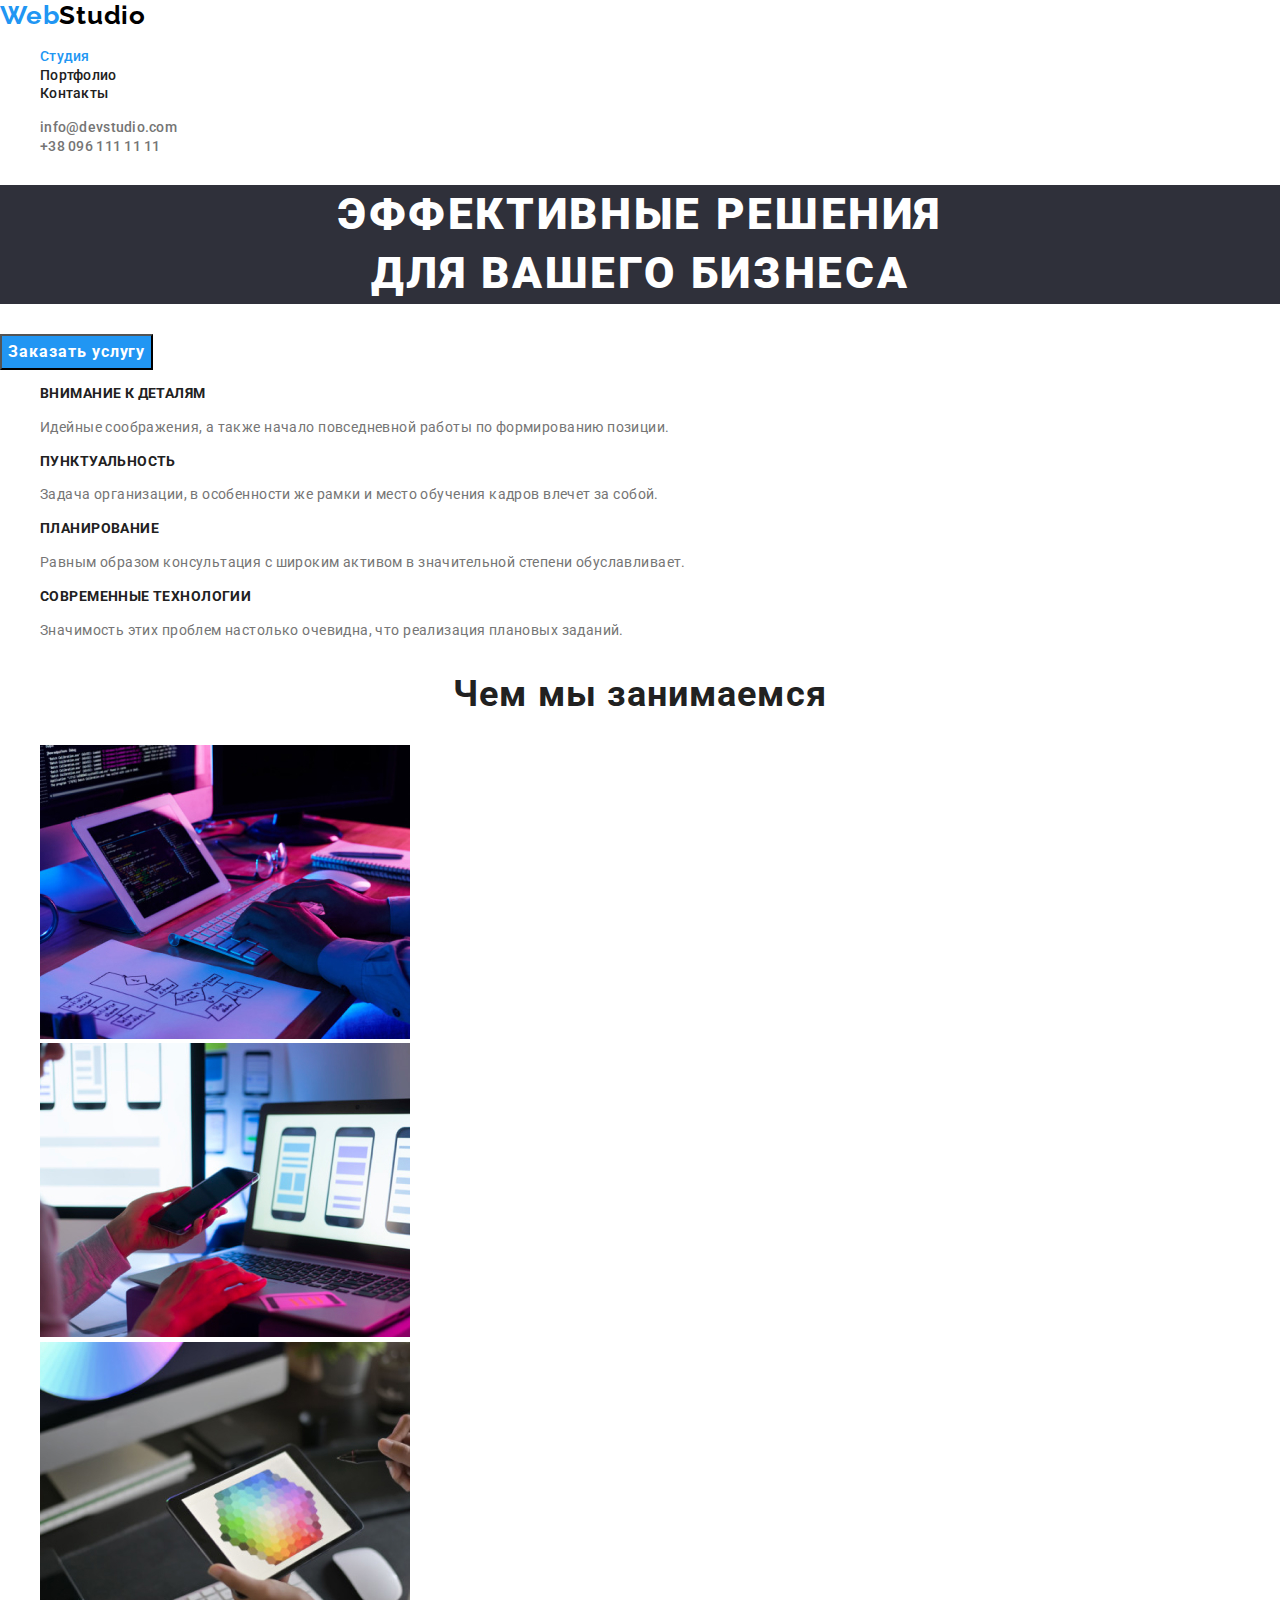
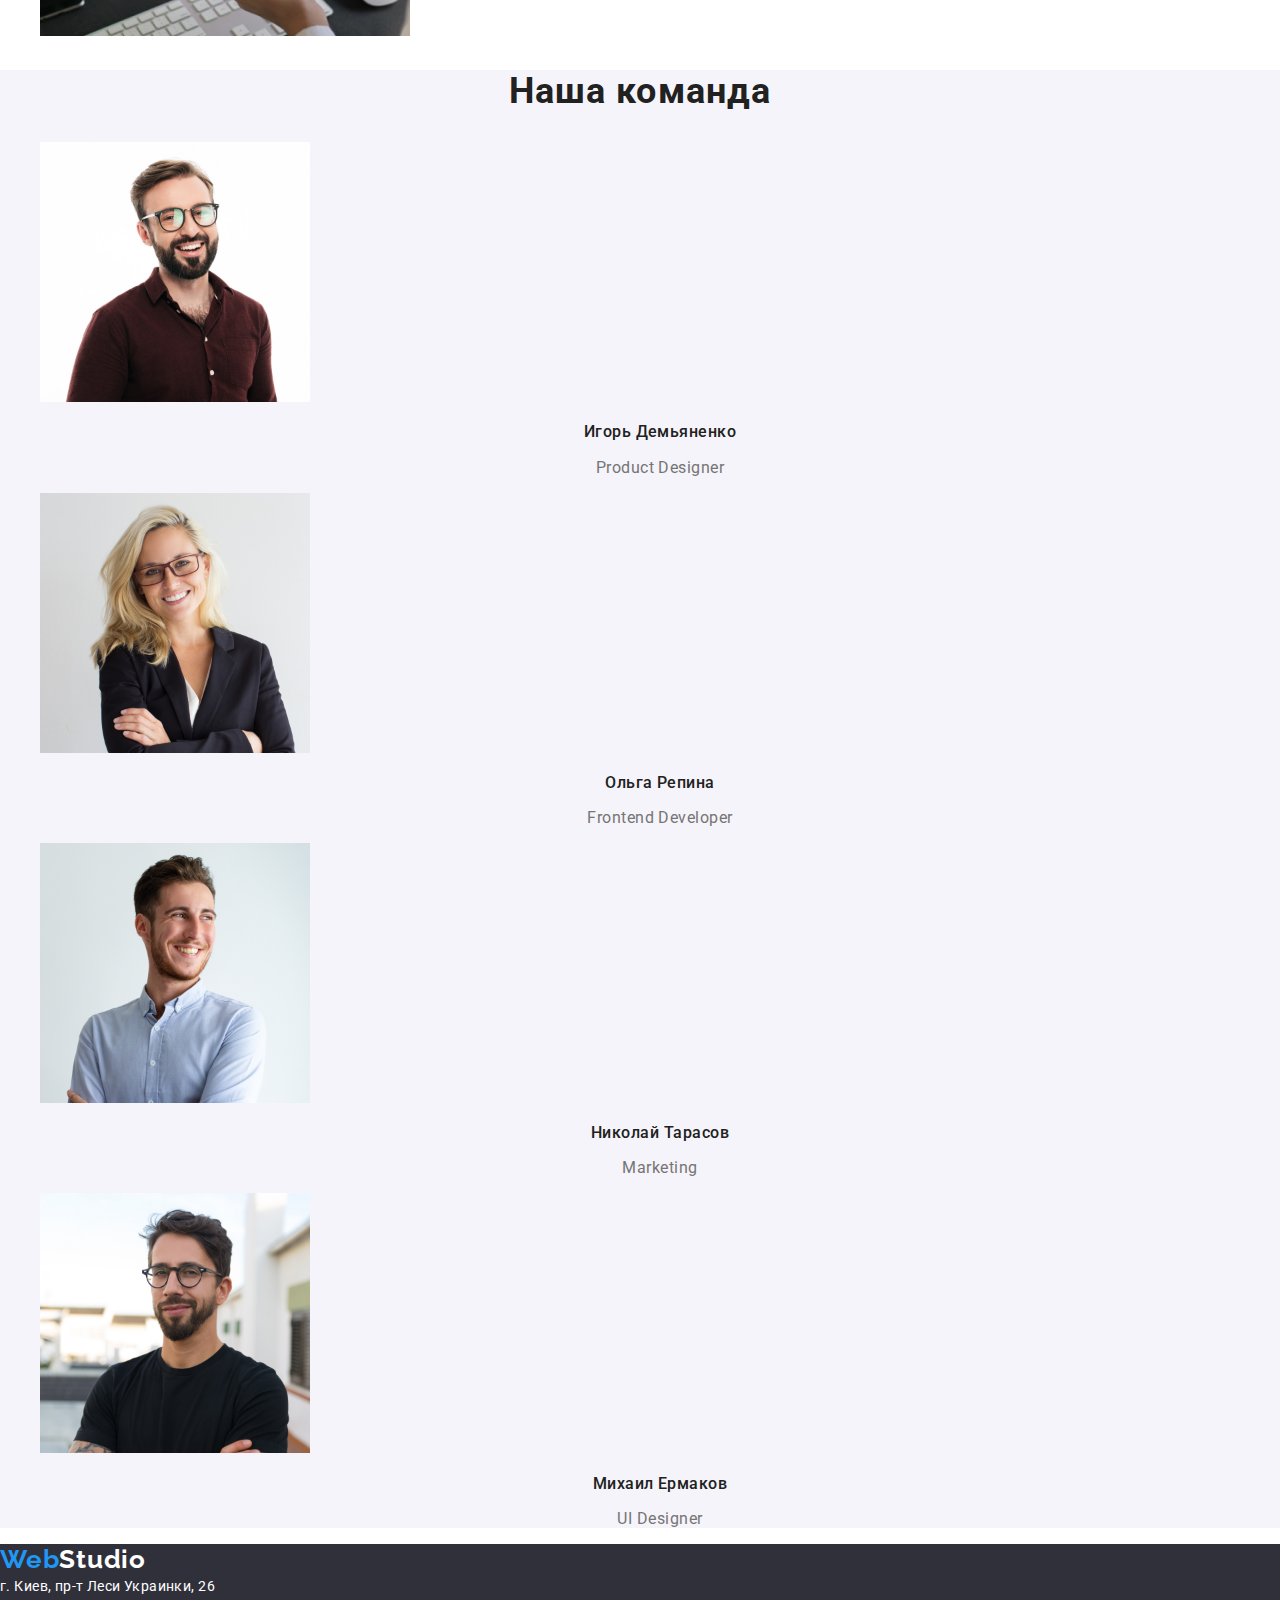
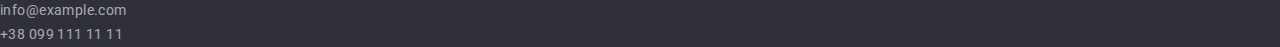
<file: index.html>
<!DOCTYPE html>
<html lang="ru">
<head>
    <meta charset="UTF-8">
    <meta name="viewport" content="width=device-width, initial-scale=1.0">
    <title>Главная</title>
    
    <link href="https://fonts.googleapis.com/css2?family=Raleway:wght@700&family=Roboto:wght@400;500;700;900&display=swap" rel="stylesheet">

    
    <link rel="stylesheet" href="https://cdnjs.cloudflare.com/ajax/libs/modern-normalize/1.0.0/modern-normalize.min.css">
    
    <link rel="stylesheet" href="./css/styles.css">
    
</head>

<body>
    <!-- NAVIGATION -->
    <header>
        <nav>
            <a href="./index.html">
                <span class="logo-Web">Web</span><span class="logo-Studio">Studio</span></a>
            
            <ul class="site-nav list">
                <li><a href="./index.html" class="link current">Студия</a></li>
                <li><a href="./portfolio.html" class="link">Портфолио</a></li>
                <li><a href="contacts.html" class="link">Контакты</a></li>
            </ul>
        </nav>
            
            <ul class="list">
                <li><a href="mailto:info@devstudio.com" class="mail">info@devstudio.com</a></li>
                <li><a href="tel:+380961111111" class="tel">+38 096 111 11 11</a></li>
            </ul>
        
    </header>
    
    <main>
        <!-- HERO -->
        <section class="hero">
            <h1 class="hero-title">Эффективные решения<br>для вашего бизнеса</h1>
            <button type="button" class="button">Заказать услугу</button>
        </section>

        <!-- Features -->
        <section class="section">
            <!-- <h2 class="section-title">Наши преимущества</h2> -->
            <ul class="features">
                <li><h3 class="title">Внимание к деталям</h3>
                    <p class="text">Идейные соображения, а также начало повседневной работы по формированию позиции.</p></li>
                <li><h3 class="title">Пунктуальность</h3>
                    <p class="text">Задача организации, в особенности же рамки и место обучения кадров влечет за собой.</p></li>
                <li><h3 class="title">Планирование</h3>
                    <p class="text">Равным образом консультация с широким активом в значительной степени обуславливает.</p></li>
                <li><h3 class="title">Современные технологии</h3>
                    <p class="text">Значимость этих проблем настолько очевидна, что реализация плановых заданий.</p></li>
            </ul>
        </section>

        <!-- SERVICES -->
        <section class="section">
            <h2 class="section-title">Чем мы занимаемся</h2>
                <ul>
                    <li><a href="service_1.html">
                            <img src="./img/service_1.jpg" width="370" height="294" alt="Услуга 1"></a></li>
                    <li><a href="service_2.html">
                        <img src="./img/service_2.jpg" width="370" height="294" alt="Услуга 2"></a></li>
                    <li><a href="service_3.html">
                        <img src="./img/service_3.jpg" width="370" height="294" alt="Услуга 3"></a></li>
                </ul>
        </section>

        <!-- TEAM -->
        <section class="section section-team">
            <h2 class="section-title">Наша команда</h2>
            <ul>
                <li>
                    <img src="./img/team_1.jpg" width="270" height="260" alt="Игорь Демьяненко, наш дизайнер">
                    <h3 class="member-name">Игорь Демьяненко</h3>
                    <p class="member-position">Product Designer</p>
                </li>
                <li>
                    <img src="./img/team_2.jpg" width="270" height="260" alt="Ольга Репина, фрон-энд разработчик">
                    <h3 class="member-name">Ольга Репина</h3>
                    <p class="member-position">Frontend Developer</p>
                </li>
                <li>
                    <img src="./img/team_3.jpg" width="270" height="260" alt="Николай Тарасов, наш маркетолог">
                    <h3 class="member-name">Николай Тарасов</h3>
                    <p class="member-position">Marketing</p>
                </li>
                <li>
                    <img src="./img/team_4.jpg" width="270" height="260" alt="Михаил Ермаков, дизайнер интерфейсов">
                    <h3 class="member-name">Михаил Ермаков</h3>
                    <p class="member-position">UI Designer</p>
                </li>
            </ul>  
        </section>

    </main>
    
    <!-- ADDRESS -->
    <footer class="footer">
        <a href="./index.html">
            <span class="logo-Web">Web</span><span class="logo-Studio">Studio</span></a>
        <address class="address">г. Киев, пр-т Леси Украинки, 26</address>
        <a href="mailto:info@example.com" class="mail">info@example.com</a>
        <br />
        <a href="tel:+380991111111" class="tel">+38 099 111 11 11</a>
    </footer>

</body>
</html>
</file>
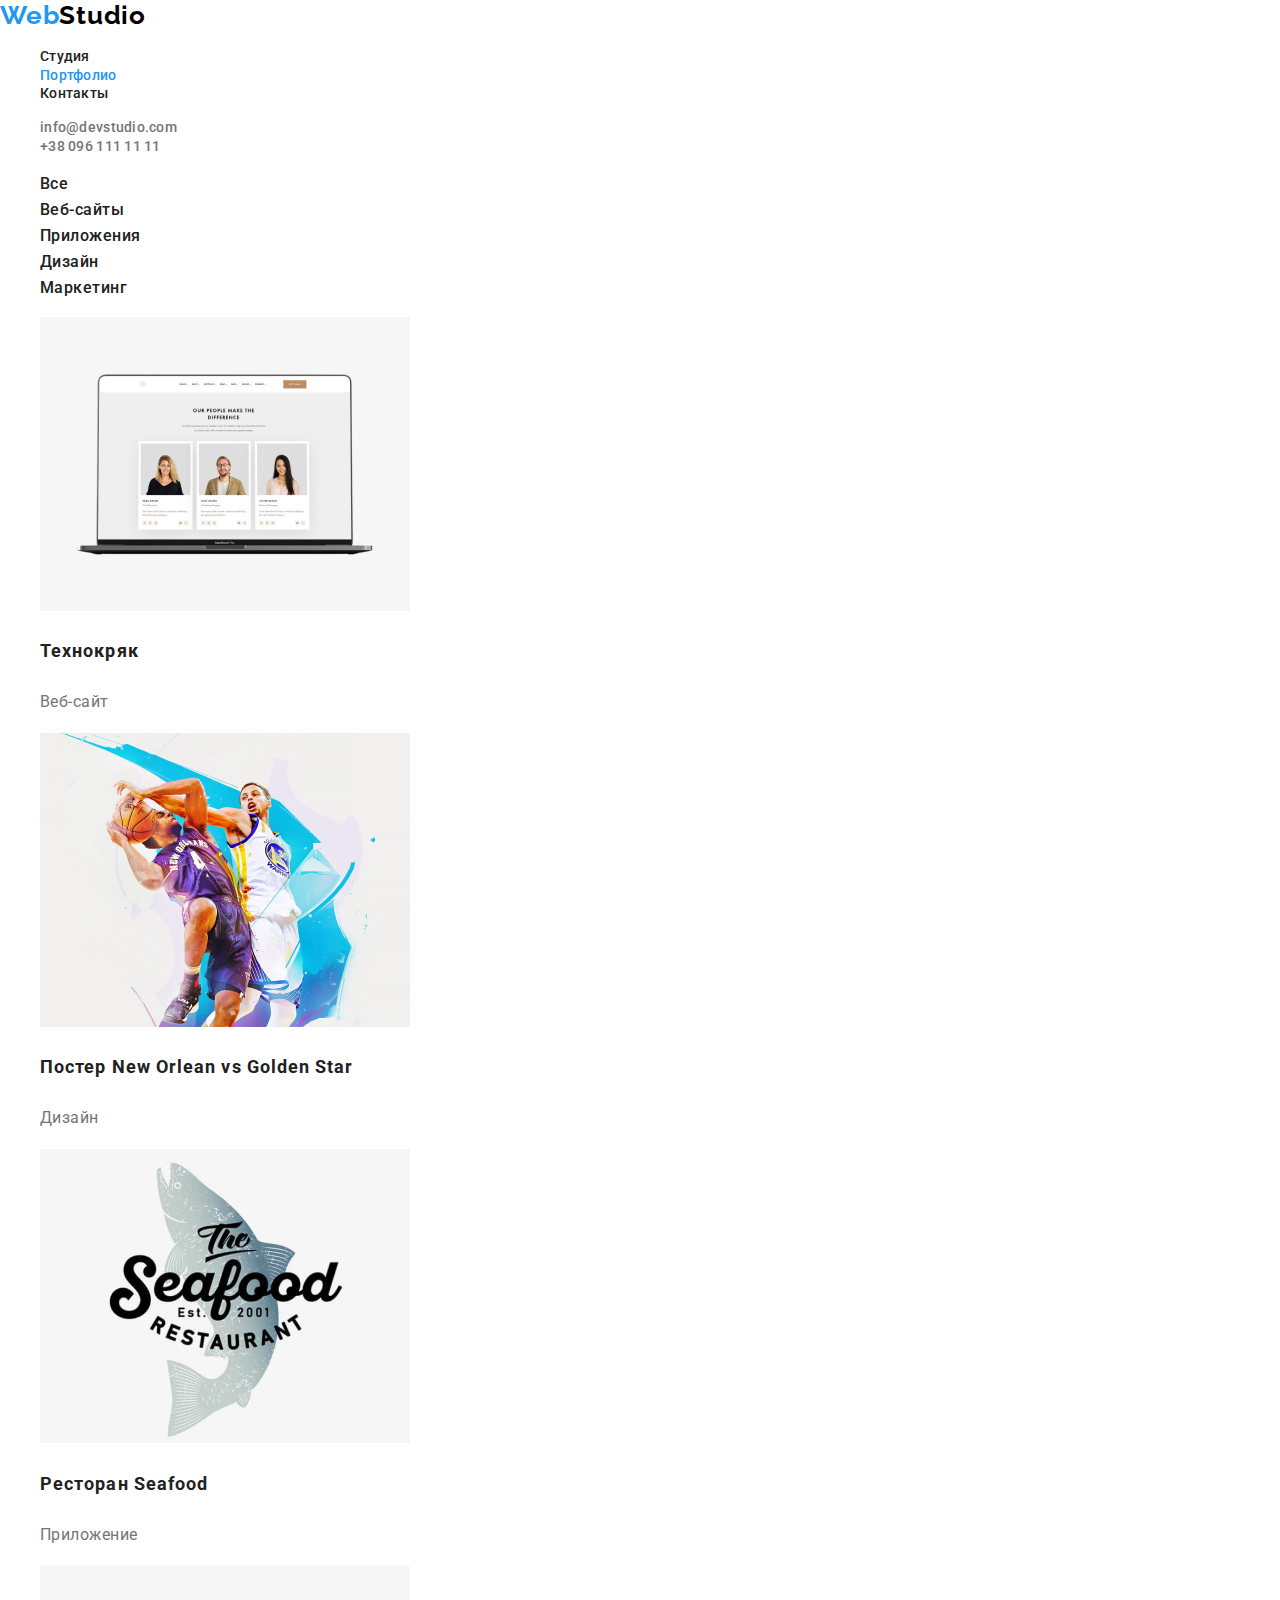
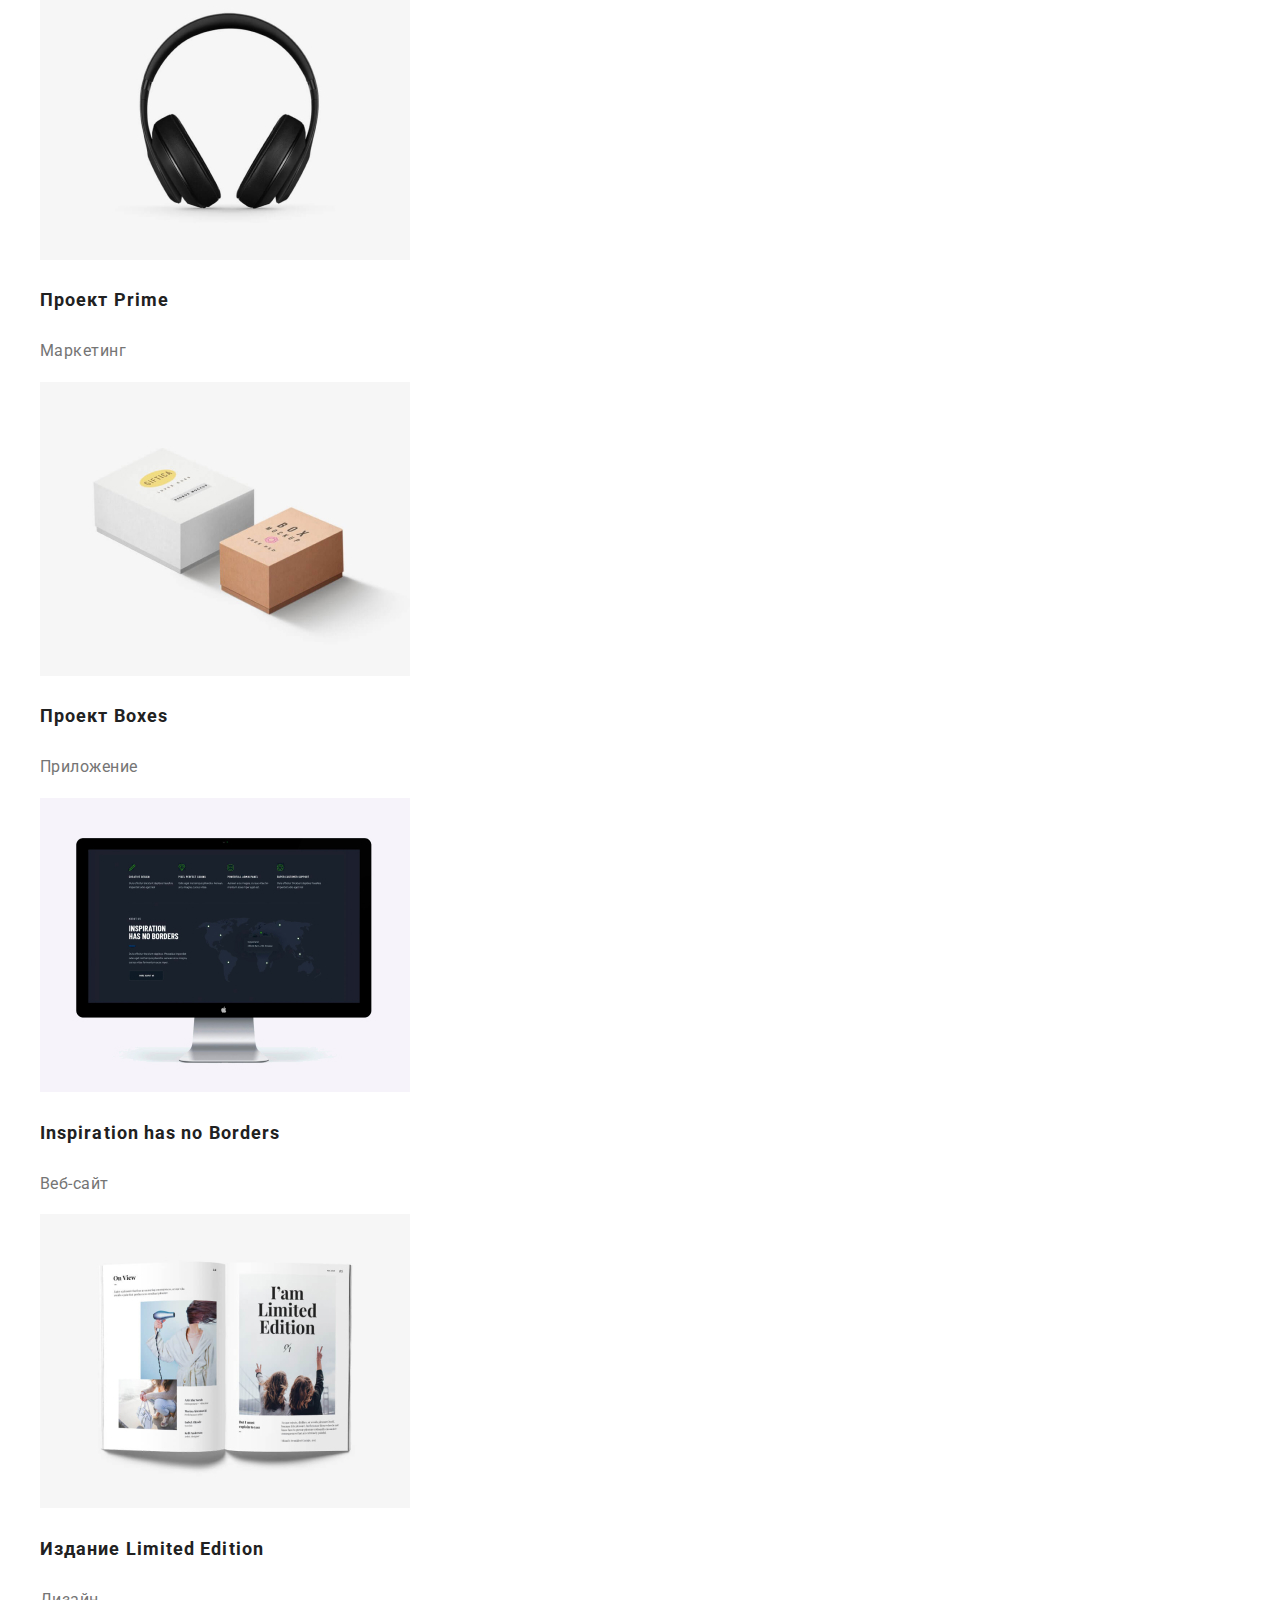
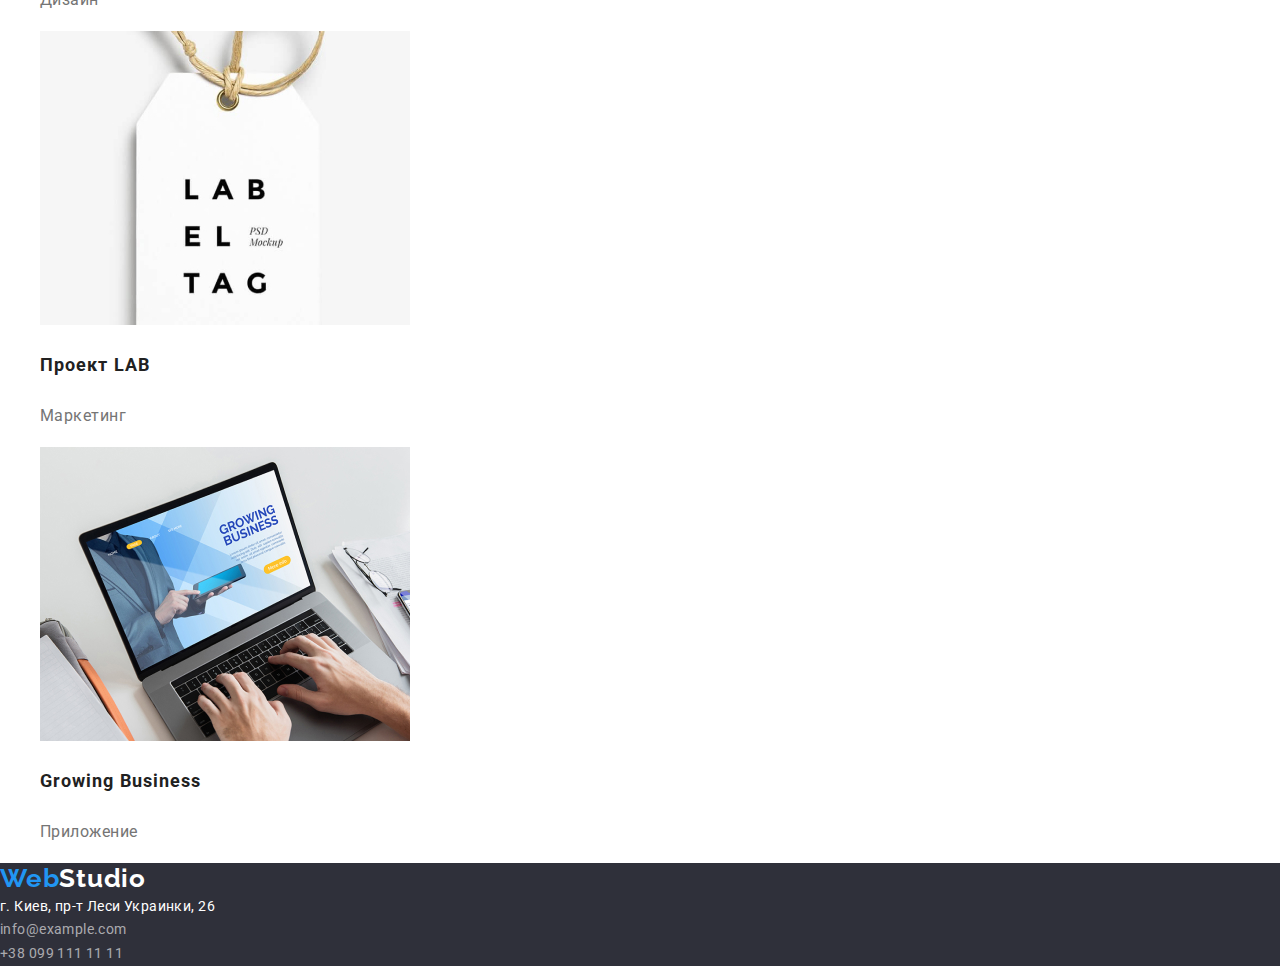
<file: portfolio.html>
<!DOCTYPE html>
<html lang="ru">
<head>
    <meta charset="UTF-8">
    <meta name="viewport" content="width=device-width, initial-scale=1.0">
    <title>Портфолио</title>

    <link href="https://fonts.googleapis.com/css2?family=Raleway:wght@700&family=Roboto:wght@400;500;700;900&display=swap" rel="stylesheet">
    

    <link rel="stylesheet" href="https://cdnjs.cloudflare.com/ajax/libs/modern-normalize/1.0.0/modern-normalize.min.css">

    <link rel="stylesheet" href="./css/styles.css">

</head>

<body>
    <!-- NAVIGATION -->
    <header>
        <nav>
            <a href="./index.html">
                <span class="logo-Web">Web</span><span class="logo-Studio">Studio</span></a>
        
            <ul class="site-nav list">
                <li><a href="./index.html" class="link">Студия</a></li>
                <li><a href="./portfolio.html" class="link current">Портфолио</a></li>
                <li><a href="contacts.html" class="link">Контакты</a></li>
            </ul>
        </nav>
        
        <ul class="list">
            <li><a href="mailto:info@devstudio.com" class="mail">info@devstudio.com</a></li>
            <li><a href="tel:+380961111111" class="tel">+38 096 111 11 11</a></li>
        </ul>
    
    </header>

    <main>
        <!-- <h1>Work Samples Filter</h1> -->
        <section>
           <ul>
                <li><a href="" class="radio-button">Все</a></li>
                <li><a href="" class="radio-button">Веб-сайты</a></li>
                <li><a href="" class="radio-button">Приложения</a></li>
                <li><a href="" class="radio-button">Дизайн</a></li>
                <li><a href="" class="radio-button">Маркетинг</a></li>
            </ul>
        </section>

        <!-- <h2>Work Samples</h2> -->
        <section>
            <ul>
                <li>
                    <a href="sample1.html">
                        <img src="./img/sample1.jpg" width="370" height="294" alt="Пример работы №1">
                        <h3 class="sample-name">Технокряк</h3>
                        <p class="sample-type">Веб-сайт</p>
                    </a>
                </li>
                <li>
                    <a href="sample2.html">
                        <img src="./img/sample2.jpg" width="370" height="294" alt="Пример работы №2">
                        <h3 class="sample-name">Постер New Orlean vs Golden Star</h3>
                        <p class="sample-type">Дизайн</p>
                    </a>   
                </li>
                <li>
                    <a href="sample3.html">
                        <img src="./img/sample3.jpg" width="370" height="294" alt="Пример работы №3">
                        <h3 class="sample-name">Ресторан Seafood</h3>
                        <p class="sample-type">Приложение</p>
                    </a>
                </li>
                <li>
                    <a href="sample4.html">
                        <img src="./img/sample4.jpg" width="370" height="294" alt="Пример работы №4">
                        <h3 class="sample-name">Проект Prime</h3>
                        <p class="sample-type">Маркетинг</p>
                    </a>
                </li>
                <li>
                    <a href="sample5.html">
                        <img src="./img/sample5.jpg" width="370" height="294" alt="Пример работы №5">
                        <h3 class="sample-name">Проект Boxes</h3>
                        <p class="sample-type">Приложение</p>
                    </a>
                </li>
                <li>
                    <a href="sample6.html">
                        <img src="./img/sample6.jpg" width="370" height="294" alt="Пример работы №6">
                        <h3 class="sample-name">Inspiration has no Borders</h3>
                        <p class="sample-type">Веб-сайт</p>
                    </a>
                </li>
                <li>
                    <a href="sample7.html">
                        <img src="./img/sample7.jpg" width="370" height="294" alt="Пример работы №7">
                        <h3 class="sample-name">Издание Limited Edition</h3>
                        <p class="sample-type">Дизайн</p>
                    </a>
                </li>
                <li>
                    <a href="sample8.html">
                        <img src="./img/sample8.jpg" width="370" height="294" alt="Пример работы №8">
                        <h3 class="sample-name">Проект LAB</h3>
                        <p class="sample-type">Маркетинг</p>
                    </a>
                </li>
                <li>
                    <a href="sample9.html">
                        <img src="./img/sample9.jpg" width="370" height="294" alt="Пример работы №9">
                        <h3 class="sample-name">Growing Business</h3>
                        <p class="sample-type">Приложение</p>
                    </a>
                </li>
            </ul>

        </section>

    </main>

    <!-- ADDRESS -->
    <footer class="footer">
        <a href="./index.html">
            <span class="logo-Web">Web</span><span class="logo-Studio">Studio</span></a>
        <address class="address">г. Киев, пр-т Леси Украинки, 26</address>
        <a href="mailto:info@example.com" class="mail">info@example.com</a>
        <br />
        <a href="tel:+380991111111" class="tel">+38 099 111 11 11</a>
    </footer>
    
</body>
</html>
</file>
<file: css/styles.css>
/* цвет основного текста #212121;
дополн.цвет текста #757575;
цвет акцент #2196F3;
при наведении #FFFFFF; */

/* nav background: #ffffff;
hero background: #2F303A;
advant background: #e5e5e5;
services background: #e5e5e5;
team background: #f5f4fa;
footer background: #2F303A; */

/*  logo-font: Raleway 700;
    main-title-font: Roboto 700, 900;
    main-paragraph-font: Roboto 400, 500;
*/

:root {
  --primary-text-color: #757575;
  --title-text-color: #212121;
  --accent-color: #2196f3;
  --hero-title: #000000;
  --primary-white-color: #ffffff;
  --hero-footer-background: #2f303a;
  --team-background: #f5f4fa;
}

body {
  background-color: var(--primary-white-color);
  color: var(--primary-text-color);
  font-family: Roboto, sans-serif;
  font-style: normal;
}

ul {
  list-style: none;
}

a {
  text-decoration: none;
  color: var(--primary-text-color);
}

h1,
h2,
h3,
h4,
h5,
h6 {
  color: var(--title-text-color);
}

/* ! Logo */

.logo-Web {
  color: var(--accent-color);
}

.logo-Studio {
  color: var(--hero-title);
}

.logo-Web,
.logo-Studio {
  font-family: Raleway, sans-serif;
  font-weight: 700;
  font-size: 26px;
  line-height: 1.2;
  letter-spacing: 0.03em;
}

/* ! Site Nav */

.site-nav .link {
  color: var(--title-text-color);
}

.site-nav .current {
  color: var(--accent-color);
}

.site-nav .link:hover,
.site-nav .link:focus {
  color: var(--accent-color);
}

/* .list .mail {
  color: var(--accent-color);
} */

.list .mail:hover,
.list .mail:focus,
.list .tel:hover,
.list .tel:focus {
  color: var(--accent-color);
}

.list .link,
.list .mail,
.list .tel {
  font-weight: 500;
  font-size: 14px;
  line-height: 1.14;
  letter-spacing: 0.02em;
}

/* ! Hero */

.hero-title {
  color: var(--primary-white-color);
  background-color: var(--hero-footer-background);

  font-weight: 900;
  font-size: 44px;
  line-height: 1.36;
  text-align: center;
  letter-spacing: 0.06em;
  text-transform: uppercase;
}

.hero > .button {
  color: var(--primary-white-color);
  background-color: var(--accent-color);

  font-weight: 700;
  font-size: 16px;
  line-height: 1.87;
  text-align: center;
  letter-spacing: 0.06em;
}

/* ! Features */

.section .title {
  font-weight: 700;
  font-size: 14px;
  line-height: 1.14;
  letter-spacing: 0.03em;
  text-transform: uppercase;
}

.features .text {
  font-weight: 400;
  font-size: 14px;
  line-height: 1.71;
  letter-spacing: 0.03em;
}

/* ! SERVICES & TEAM */

.section-title {
  font-weight: 700;
  font-size: 36px;
  line-height: 1.17;
  text-align: center;
  letter-spacing: 0.03em;
}

.member-name {
  font-weight: 500;
  font-size: 16px;
  line-height: 1.19;
  text-align: center;
  letter-spacing: 0.03em;
}

.member-position {
  font-weight: normal;
  font-size: 16px;
  line-height: 19px;
  text-align: center;
  letter-spacing: 0.03em;
}

.section-team {
  background-color: var(--team-background);
}

/* ! Footer */

.footer {
  color: var(--primary-white-color);
  background-color: var(--hero-footer-background);
}

.footer .logo-Studio {
  color: var(--primary-white-color);
}

.footer .mail,
.footer .tel {
  color: rgba(255, 255, 255, 0.6);
}

.footer .address,
.footer .mail,
.footer .tel {
  font-style: normal;
  font-weight: 400;
  font-size: 14px;
  line-height: 1.71;
  letter-spacing: 0.03em;
}

/* ! Work Samples Filter */

.radio-button {
  color: var(--title-text-color);

  font-weight: 500;
  font-size: 16px;
  line-height: 1.62;
  text-align: center;
  letter-spacing: 0.03em;
}

.radio-button:hover,
.radio-button:focus {
  color: var(--primary-white-color);
  background-color: var(--accent-color);
}

.sample-name {
  font-weight: 700;
  font-size: 18px;
  line-height: 2;
  letter-spacing: 0.06em;
}

.sample-type {
  font-weight: 400;
  font-size: 16px;
  line-height: 1.87;
  letter-spacing: 0.03em;
}

\204e
\2042
</file>
